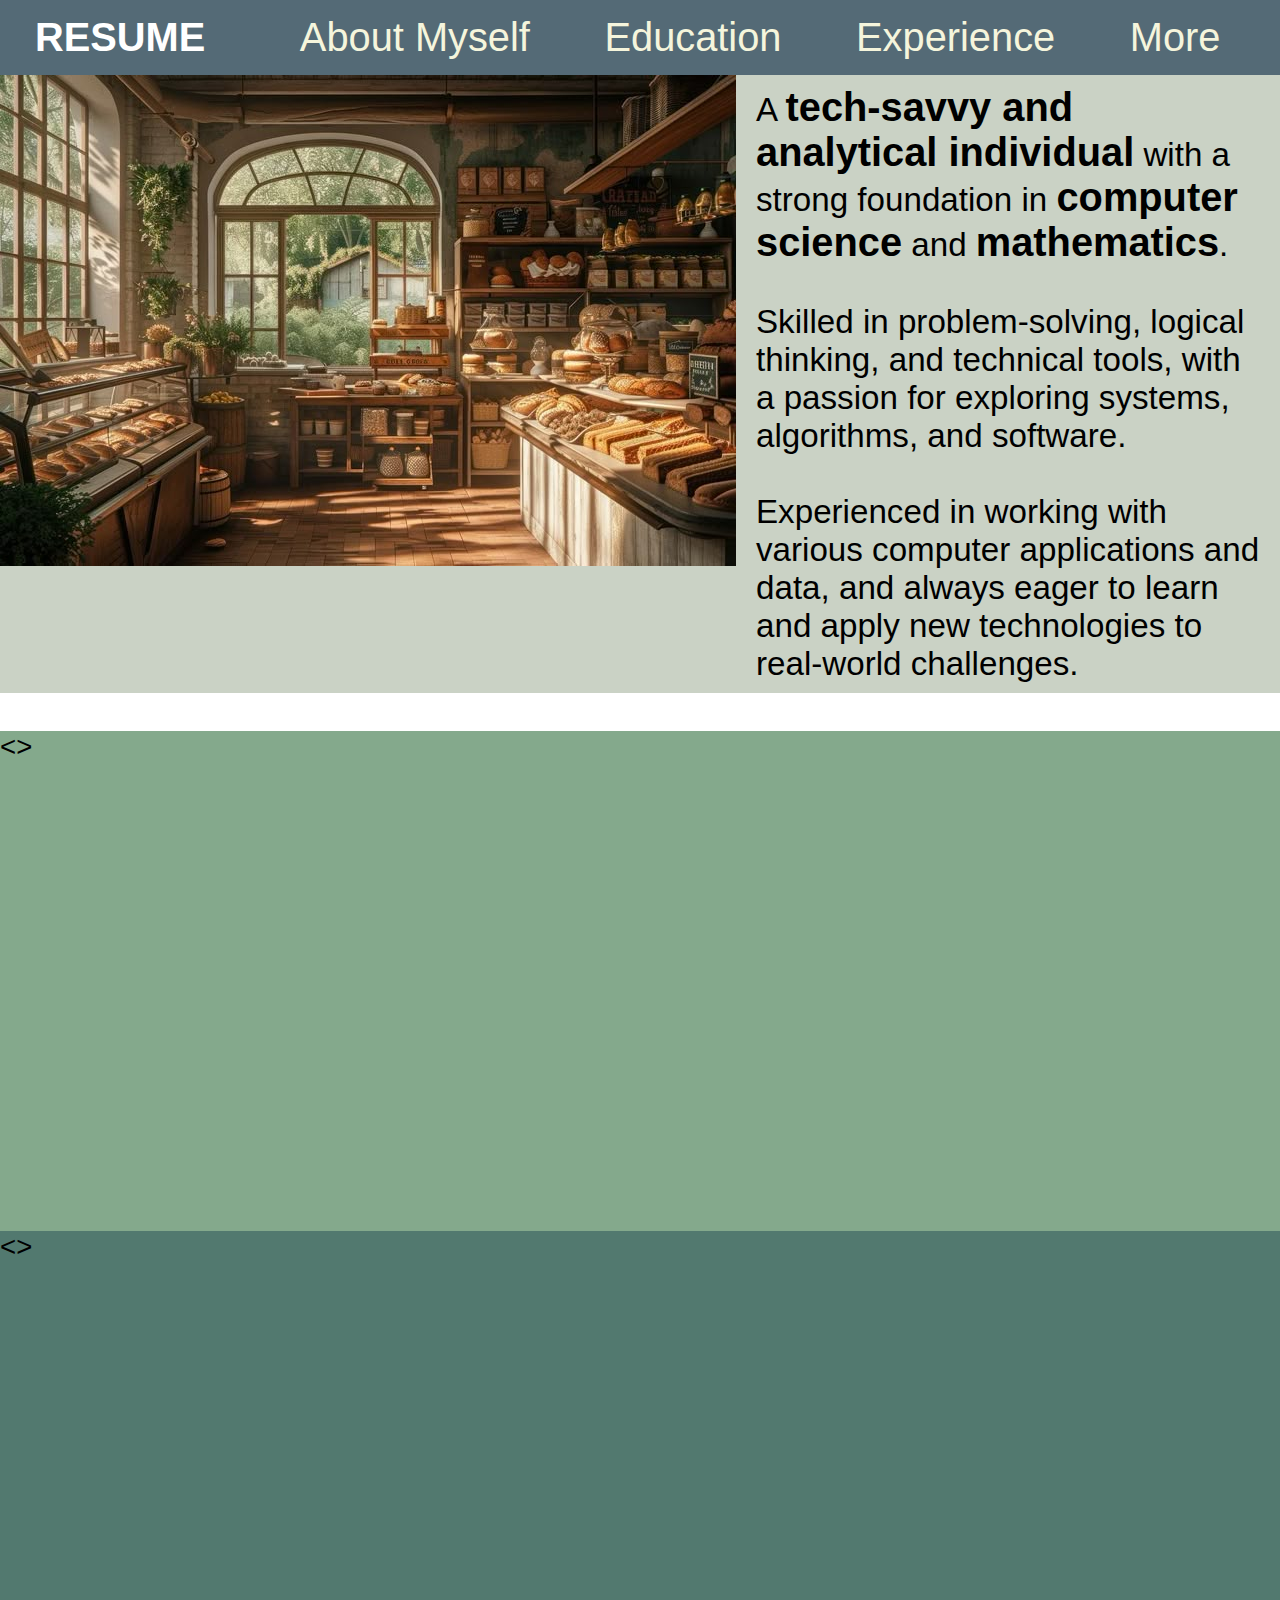
<file: index.html>
<!DOCTYPE html>
<html lang="en">
<head>
    <meta charset="UTF-8">
    <meta name="viewport" content="width=device-width, initial-scale=1.0">
    <link rel="stylesheet" href="index.css">

    <title>What's About Me</title>
</head>

<body>

    <div class="navi-bar">
        <span class="navi-title"><b>RESUME</b></span> 
        <div class="navi-links">
            <a href="" class="navi-bar-links">About Myself</a>
            <a href="" class="navi-bar-links">Education</a>
            <a href="" class="navi-bar-links">Experience</a>
            <a href="" class="navi-bar-links">More</a>
        </div>
    </div>
    
    <div class="hero-sec" id="hero-sec">
        <div class="here-sec-pic">
            <img src="Picture1.jpg" alt="Picture1" class="picture1">
        </div>

        <div class="hero-sec-txt">
            A <b>tech-savvy and analytical individual</b> with a strong foundation in <b>computer science</b> and <b>mathematics</b>. 
            <br><br>
            Skilled in problem-solving, logical thinking, and technical tools, with a passion for exploring systems, algorithms, and software. 
            <br><br>
            Experienced in working with various computer applications and data, and always eager to learn and apply new technologies to real-world challenges.
        </div>
    </div>

    <div class="flowing-text" id="flowing-text">
        <span>  WELCOME! WELCOME! WELCOME TO MY WEBSITE!</span>
    </div>

    <div class="edu-sec">
        <>
    </div>

    <div class="exp-sec">
        <>
    </div>

    <div class="more-sec">
        <>
    </div>

</body>
</html>
</file>
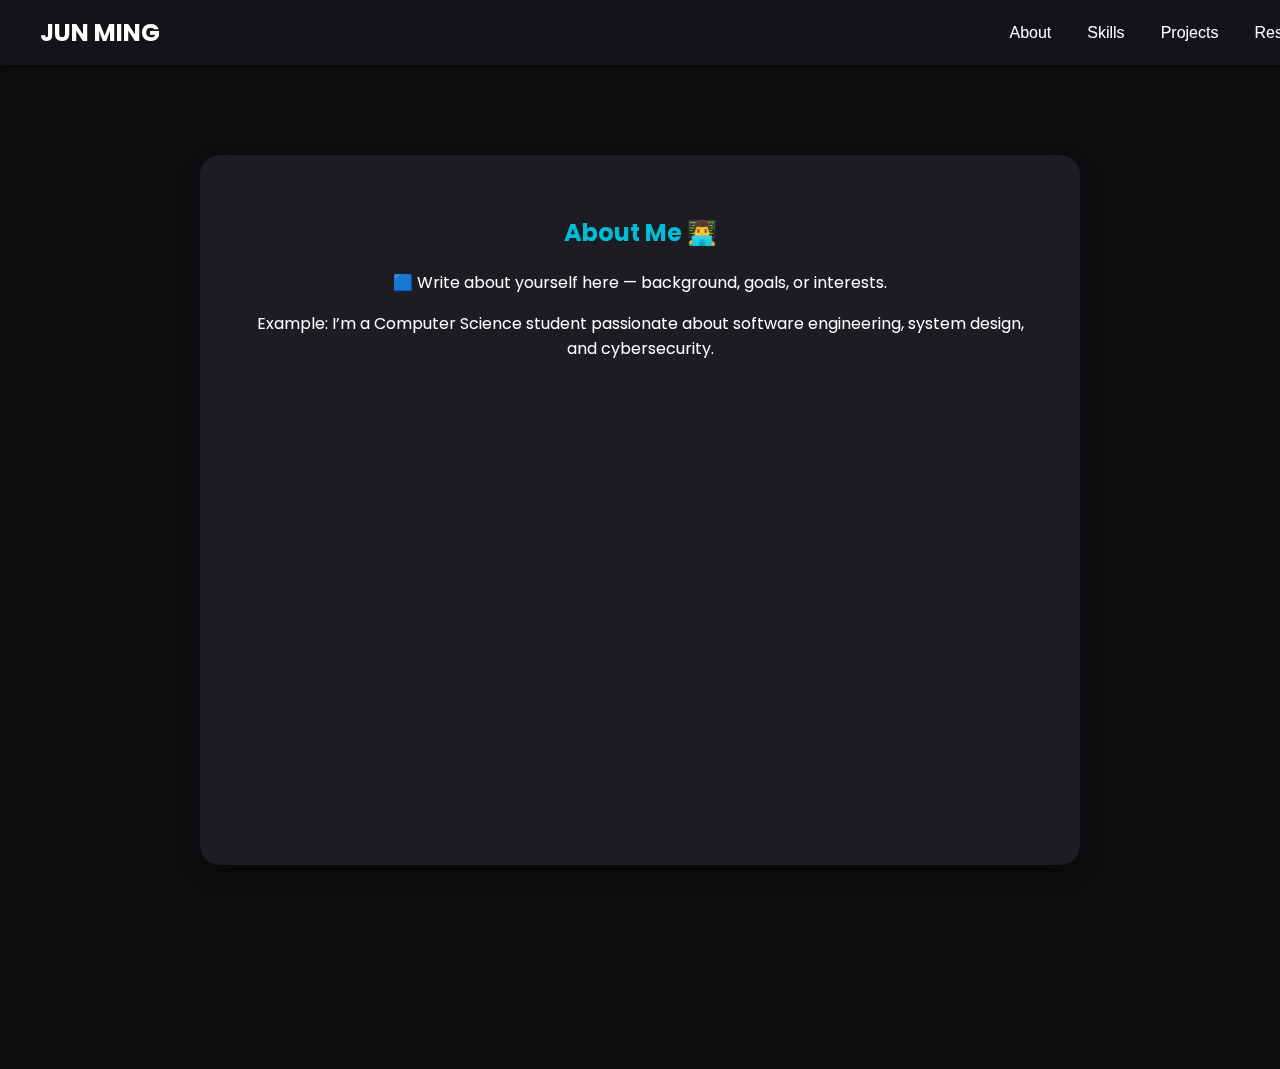
<file: job.html>
<!DOCTYPE html>
<html lang="en">
<head>
  <meta charset="UTF-8" />
  <meta name="viewport" content="width=device-width, initial-scale=1.0" />
  <title>Jun Ming | Resume</title>

  <!-- Link to CSS -->
  <link rel="stylesheet" href="css/style-job.css" />

  <!-- Google Fonts -->
  <link href="https://fonts.googleapis.com/css2?family=Poppins:wght@300;500;700&display=swap" rel="stylesheet">
</head>

<body>
  <!-- ===== Navigation Bar ===== -->
  <header class="navbar">
    <div class="nav-title">JUN MING</div>
    <nav class="nav-links">
      <button class="nav-btn" data-section="about">About</button>
      <button class="nav-btn" data-section="skills">Skills</button>
      <button class="nav-btn" data-section="projects">Projects</button>
      <button class="nav-btn" data-section="resume">Resume</button>
    </nav>
  </header>

  <!-- ===== Rotating Container ===== -->
  <main class="container">

    <!-- About Section -->
    <section class="card show" id="about">
      <h2>About Me 👨‍💻</h2>
      <p>🟦 Write about yourself here — background, goals, or interests.</p>
      <p>Example: I’m a Computer Science student passionate about software engineering, system design, and cybersecurity.</p>
    </section>

    <!-- Skills Section -->
    <section class="card" id="skills">
      <h2>Skills ⚙️</h2>
      <ul>
        <li>💻 Programming: Python, C++, JavaScript</li>
        <li>🛠️ Tools: Git, VS Code, Streamlit, MySQL</li>
        <li>🧠 Interests: Ethical Hacking, Networking, AI</li>
      </ul>
    </section>

    <!-- Projects Section -->
    <section class="card" id="projects">
      <h2>Projects 🚀</h2>
      <p>🟩 Reserve space here for your projects with short descriptions.</p>
      <p>Example: EchoLink — a social platform integrating MySQL and Streamlit.</p>
    </section>

    <!-- Resume Section -->
    <section class="card" id="resume">
      <h2>Resume 📄</h2>
      <p>🟨 Add your short professional summary or achievements here.</p>
      <button class="download-btn" id="downloadBtn">Download Resume ⬇️</button>
    </section>

  </main>

  <!-- ===== Script ===== -->
  <script src="script.js"></script>
</body>
</html>
</file>
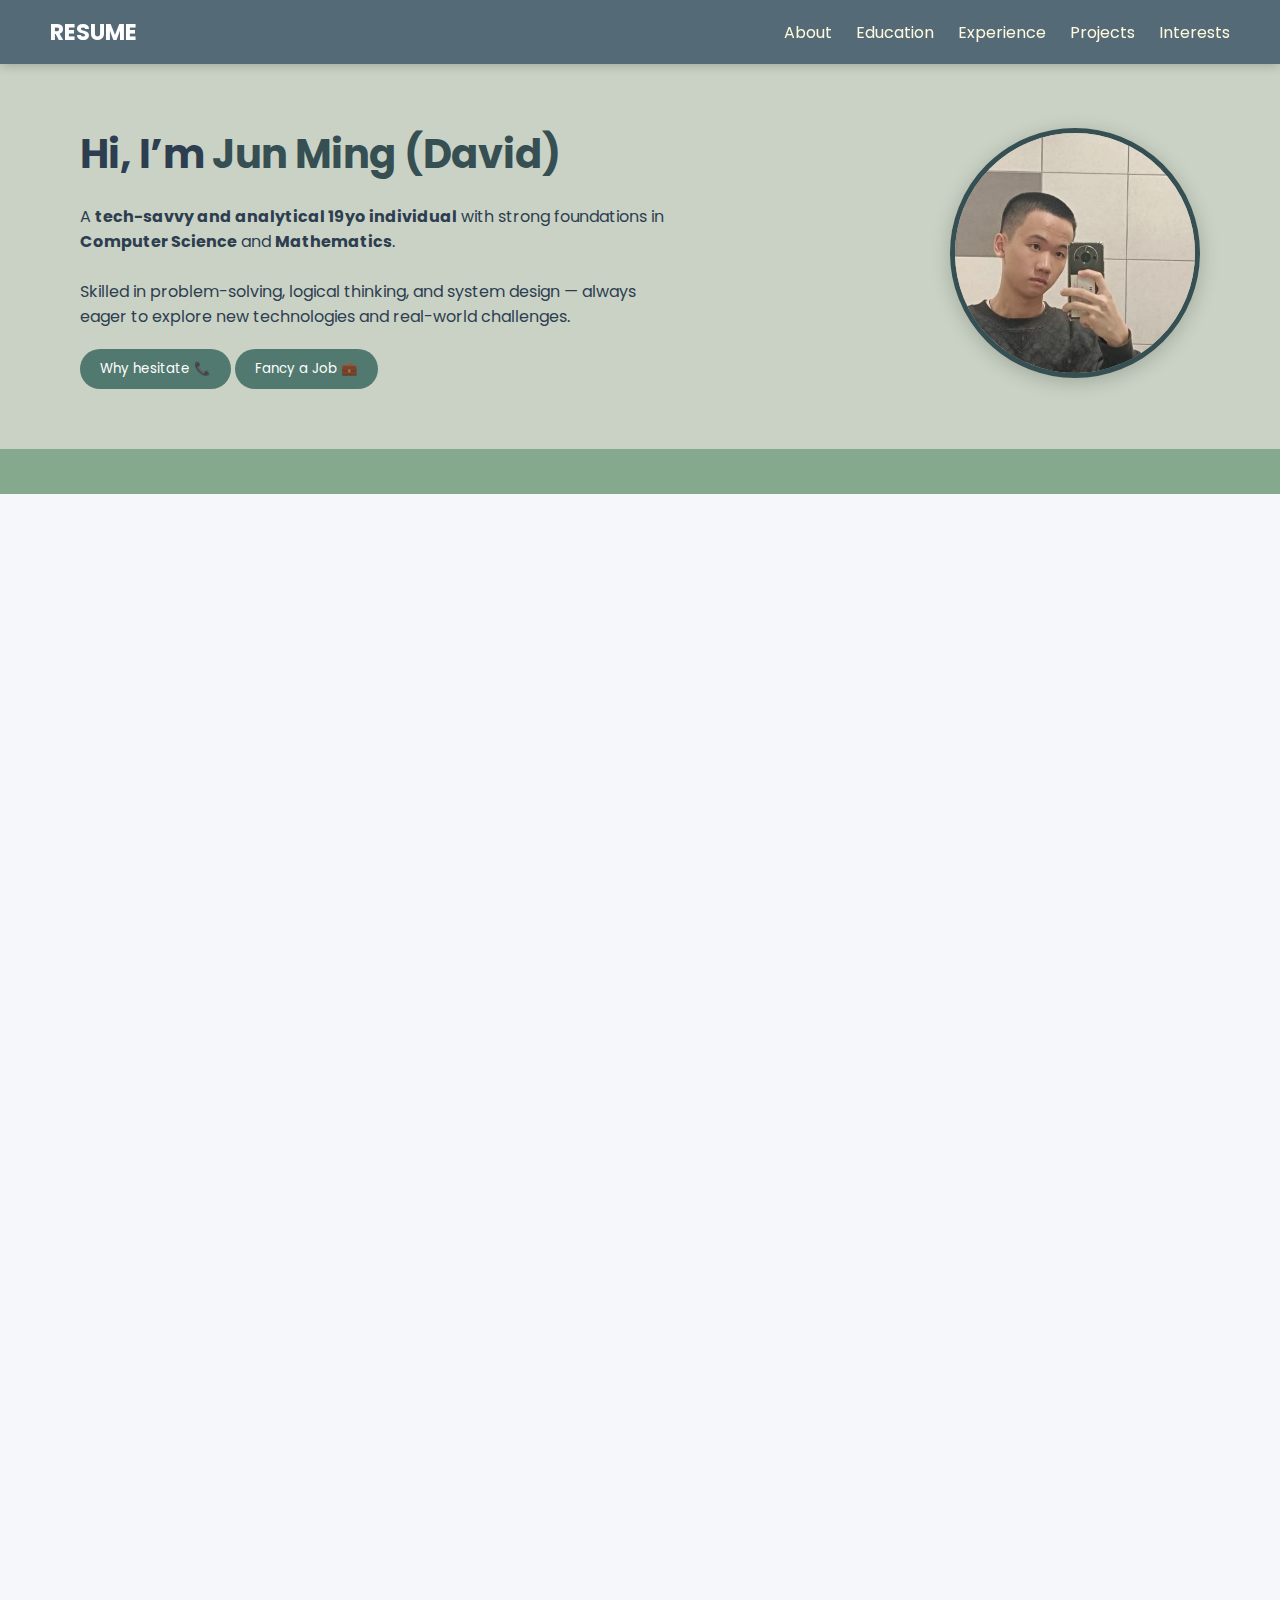
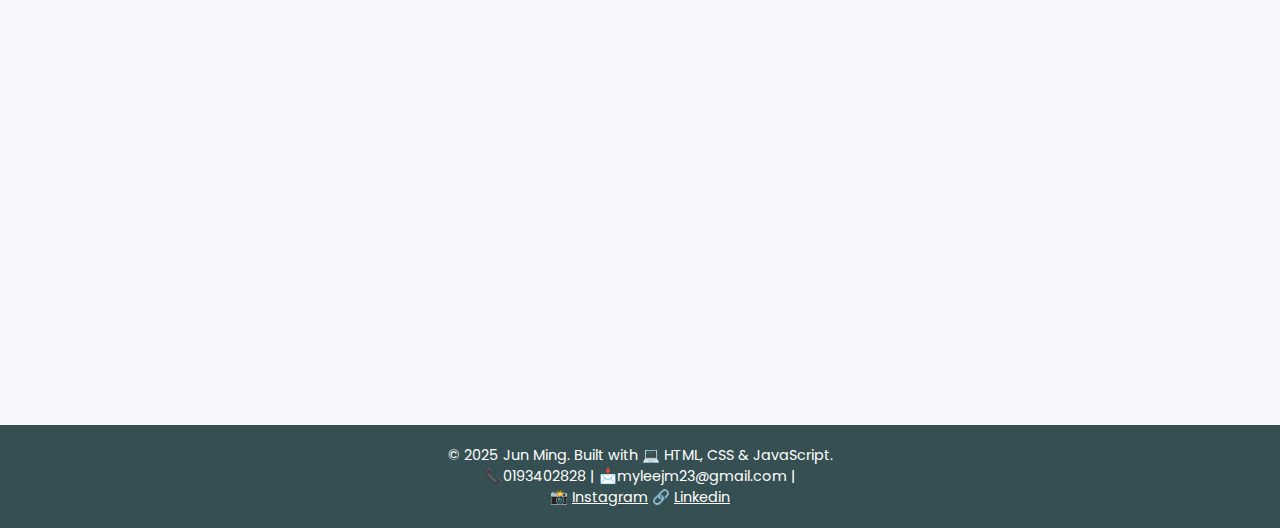
<file: main.html>
<!DOCTYPE html>
<html lang="en">

<head>
  <meta charset="UTF-8">
  <meta name="viewport" content="width=device-width, initial-scale=1.0">
  <title>What's About Me</title>

  <!-- Link CSS -->
  <link rel="stylesheet" href="css/style.css">

  <!-- Favicon -->
  <!-- <link rel="icon" type="image/x-icon" href="/images/favicon.ico"> -->

  <!-- Link Google Font -->
  <link href="https://fonts.googleapis.com/css2?family=Poppins:wght@300;500;700&display=swap" rel="stylesheet">

</head>

<body>
  <!-- ===== Navigation Bar ===== -->
  <header class="navbar">
    <div class="nav-title">RESUME</div>
    <nav class="nav-links">
      <a href="#about">About</a>
      <a href="#education">Education</a>
      <a href="#experience">Experience</a>
      <a href="#project">Projects</a>
      <a href="#interests">Interests</a>
    </nav>
  </header>

  <!-- ===== Hero Section ===== -->
  <section class="hero" id="about">
    <div class="hero-text">
      <h1>Hi, I’m <span class="highlight">Jun Ming (David)</span></h1>
      <p>
        A <b>tech-savvy and analytical 19yo individual</b> with strong foundations in
        <b>Computer Science</b> and <b>Mathematics</b>.<br><br>
        Skilled in problem-solving, logical thinking, and system design — always
        eager to explore new technologies and real-world challenges.
      </p>
      <button class="btn" id="contactBtn">Why hesitate 📞</button>
      <button class="btn" id="jobBtn">Fancy a Job 💼</button>
    </div>
    <div class="hero-img">
      <img src="images/Pic2.jpg" alt="Profile Picture">
    </div>
  </section>

  <!-- ===== Marquee Text ===== -->
  <div class="scroll-text">
    <span>WELCOME TO MY WEBSITE • LEARN MORE ABOUT ME • KEEP SCROLLING ↓</span>
  </div>

  <!-- ===== Education Section ===== -->
  <section class="section" id="education">
    <h2>Education 🎓</h2>
    <div class="content-box">
      <div class="card">
        <h3>SMJK Chong Hwa</h3>
        <p>Sijil Pelajaran Malaysia (SPM)</p>
        <p>📜 7A+ 2A 1A-</p>
        <p>📅 2019 – 2024</p>
      </div>

      <div class="card">
        <h3>Sunway College</h3>
        <p>Monash University Foundation Year (MUFY)</p>
        <p>📜 4 High Distinction</p>
        <p>📅 2019 – 2024</p>
      </div>

      <div class="card">
        <h3>Monash University</h3>
        <p>Bachelor of Computer Science</p>
        <p>⌛ Y1S1</p>
        <p>📅 2024 – Present</p>
      </div>
    </div>
  </section>

  <!-- ===== Experience Section ===== -->
  <section class="section dark" id="experience">
    <h2>Experience 💼</h2>
    <div class="content-box">
      <div class="card">
        <h3>Popular Book Co.</h3>
        <p>📍 Event Crew + Retail Assistant</p>
        <p>🏬 Popular BookFest 2025</p>
      </div>

      <div class="card">
        <h3>Coach New York</h3>
        <p>📍 Retail Assistant</p>
        <p>👜 Coach KLCC (2024)</p>
        <p>👜 Coach Pavilion (2025)</p>
      </div>
    </div>
  </section>

  <!-- ===== Project Section (Upgraded UI) ===== -->
  <section class="section gradient" id="project">
    <h2>Projects 🧑‍💻</h2>
    <div class="project-grid">
      <div class="project-card">
        <div class="project-icon">🏥</div>
        <div class="project-info">
          <h3>CareLog</h3>
          <p>Hospital management system for logging patient data, tracking moods, and managing appointments securely.
          </p>
          <a href="#" target="_blank" class="project-link">🔗 View CareLog</a>
        </div>
      </div>

      <div class="project-card">
        <div class="project-icon">💬</div>
        <div class="project-info">
          <h3>EchoLink</h3>
          <p>Social communication app integrating Streamlit for chat, mood tracking, and profile management.</p>
          <a href="https://echolink.streamlit.app/" target="_blank" class="project-link">🔗 Visit EchoLink</a>
        </div>
      </div>
    </div>
  </section>

  <!-- ===== Interests Section (New UI) ===== -->
  <section class="section dark" id="interests">
    <h2>My Interests 💡</h2>
    <div class="interest-container">
      <div class="interest">
        <span class="emoji">🧠</span>
        <h3>Cybersecurity</h3>
        <p>Exploring ethical hacking — understanding different vulnerabilities and how they are exploited.</p>
      </div>

      <div class="interest">
        <span class="emoji">💹</span>
        <h3>Investment</h3>
        <p>Self-directed study of macroeconomics and market trends, currently active in both MY & US market</p>
      </div>

      <div class="interest">
        <span class="emoji">🥁</span>
        <h3>24 Festive Drums</h3>
        <p>Composing and performing drum rhythms, expressing creativity through synchronized beats and movements.</p>
      </div>
    </div>
  </section>

  <!-- ===== Footer ===== -->
  <footer class="footer">
    <p>© 2025 Jun Ming. Built with 💻 HTML, CSS & JavaScript.</p>
    <p>📞0193402828 | 📩myleejm23@gmail.com |</p>
    <span>📸</span> <a href="https://www.instagram.com/davidabouuy/" style="color: white;" target="_blank">Instagram</a>
    <span>🔗</span> <a href="https://www.linkedin.com/in/myleejm/" style="color: white;" target="_blank">Linkedin</p>
  </footer>

  <!-- ===== JavaScript ===== -->
  <script src="js/script.js"></script>
</body>

</html>
</file>
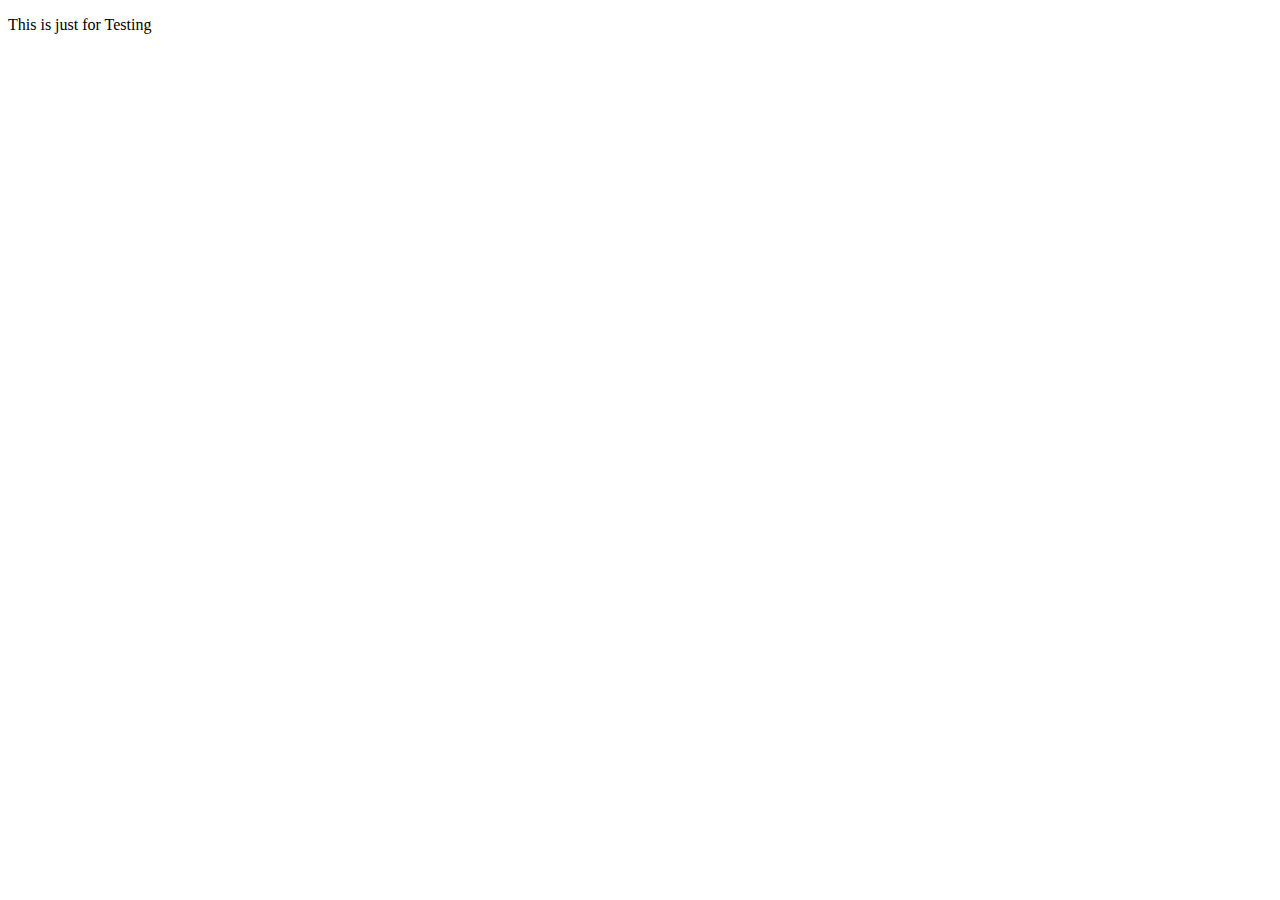
<file: testing.html>
<!DOCTYPE html>
<html lang="en">
<head>
    <meta charset="UTF-8">
    <meta name="viewport" content="width=device-width, initial-scale=1.0">
    <title>Testing</title>
</head>

<body>
    <p>This is just for Testing</p>
    
</body>
</html>
</file>
<file: index.css>
*{
    font-family: 'Franklin Gothic Medium', 'Arial Narrow', Arial, sans-serif;
    font-size: 120%;
    margin: 0px;
    padding: 0px;
}

.navi-bar{
    background-color: #546A76;
    color: azure;
    padding: 15px;
    align-content: center;
    position: sticky;
    top: 0;
    display: flex;
    width: 100%;
}

.navi-title{
    color: white;
    font-size: 120%;
    margin-left: 20px;
    margin-right: 20px;
    animation: title-glow 3s infinite alternate;
}

@keyframes title-glow{
    from{text-shadow: 0 0 5px #ffffff, 0 0 0px}
    to{text-shadow: 0 0 10px #ffffff, 0 0 30px}
}

.navi-links{
    display: flex;
    flex-grow: 1;
    justify-content: space-evenly;
}

.navi-bar-links{
    color: beige;
    text-decoration: none;
    transition: text-shadow 0.3s ease, color 0.3s ease;
}

.navi-bar-links:hover{
    text-shadow: 0 0 8px #ffcc00, 0 0 15px #ffcc00, 0 0 25px #ffcc00;
    color: #fff8dc;
}

.hero-sec{
    background-color: #CAD2C5;
    height: auto;
    display: flex;
}

.hero-sec-pic{
    width:auto;
}

.picture1{
    display: block;
    margin-left: auto;
    margin-right: auto;
    width: auto;
    height: auto;
}

.hero-sec-txt{
    font-family:Arial, Helvetica, sans-serif;
    margin: 10px 20px;

}

.flowing-text{
    overflow: hidden;
    white-space: nowrap;
    width: 100%;
    margin: 0;
}

.flowing-text span {
  display: inline-block;
  padding-left: 100%;
  animation: scroll-left 10s linear infinite;
}

@keyframes scroll-left {
  from { transform: translateX(0); }
  to   { transform: translateX(-100%); }
}

.edu-sec{
    height: 500px;
    background-color: #84A98C;
    display:flex;
}



.exp-sec{
    height: 500px;
    background-color: #52796F;
}

.more-sec{
    height: 500px;
    background-color: #354F52;
}
</file>
<file: css/style-job.css>
/* ===== Basic Styling ===== */
body {
  margin: 0;
  font-family: 'Poppins', sans-serif;
  background: #0e0e10;
  color: #fff;
  overflow: hidden;
}

/* ===== Navbar ===== */
.navbar {
  display: flex;
  justify-content: space-between;
  align-items: center;
  padding: 15px 40px;
  background: #141418;
  position: fixed;
  top: 0;
  width: 100%;
  z-index: 10;
  box-shadow: 0 3px 8px rgba(0,0,0,0.3);
}

.nav-title {
  font-size: 1.5em;
  font-weight: 700;
}

.nav-links .nav-btn {
  background: transparent;
  color: #fff;
  border: none;
  margin-left: 20px;
  font-size: 1em;
  cursor: pointer;
  transition: color 0.3s;
}

.nav-links .nav-btn:hover {
  color: #00bcd4;
}

/* ===== Main Container ===== */
.container {
  display: flex;
  justify-content: center;
  align-items: center;
  height: 100vh;
  perspective: 1000px;
  margin-top: 60px; /* avoid overlapping navbar */
}

/* ===== Card Sections ===== */
.card {
  position: absolute;
  width: 70%;
  max-width: 800px;
  height: 70%;
  background: #1c1c22;
  border-radius: 20px;
  padding: 40px;
  text-align: center;
  opacity: 0;
  transform: rotateY(90deg);
  transition: all 0.8s ease;
  box-shadow: 0 10px 25px rgba(0,0,0,0.4);
}

.card.show {
  opacity: 1;
  transform: rotateY(0deg);
}

h2 {
  color: #00bcd4;
}

/* ===== Resume Button ===== */
.download-btn {
  margin-top: 20px;
  padding: 12px 20px;
  border: none;
  border-radius: 10px;
  background: #00bcd4;
  color: #fff;
  cursor: pointer;
  font-weight: 600;
  transition: 0.3s;
}

.download-btn:hover {
  background: #0099aa;
}
</file>
<file: css/style.css>
/* ===== Base Styling ===== */
* {
  margin: 0;
  padding: 0;
  box-sizing: border-box;
  font-family: 'Poppins', sans-serif;
}

body {
  background: #f5f7fa;
  color: #2c3e50;
  scroll-behavior: smooth;
}

html {
  scroll-behavior: smooth;
}

/* ===== Navbar ===== */
.navbar {
  position: sticky;
  top: 0;
  display: flex;
  justify-content: space-between;
  align-items: center;
  background: #546A76;
  padding: 15px 50px;
  color: white;
  z-index: 100;
  box-shadow: 0 2px 10px rgba(0, 0, 0, 0.2);
}

.nav-title {
  font-size: 1.4rem;
  font-weight: bold;
  animation: glow 3s infinite alternate;
}

@keyframes glow {
  from {
    text-shadow: 0 0 5px #fff;
  }

  to {
    text-shadow: 0 0 15px #fff8dc;
  }
}

.nav-links a {
  color: #fff8dc;
  margin-left: 20px;
  border-right: 0px;
  text-decoration: none;
  transition: color 0.3s ease, text-shadow 0.3s ease;
}

.nav-links a:hover {
  color: #ffcc00;
  text-shadow: 0 0 10px #ffcc00;
}

/* ===== Hero Section ===== */
.hero {
  display: flex;
  justify-content: space-between;
  align-items: center;
  background: #CAD2C5;
  padding: 60px 80px;
  flex-wrap: wrap;
}

.hero-text {
  max-width: 600px;
}

.hero-text h1 {
  font-size: 2.5rem;
  margin-bottom: 20px;
}

.highlight {
  color: #354F52;
}

.hero-img img {
  width: 250px;
  height: 250px;
  border-radius: 50%;
  border: 5px solid #354F52;
  box-shadow: 0 4px 20px rgba(0, 0, 0, 0.2);
}

.btn {
  margin-top: 20px;
  padding: 10px 20px;
  background-color: #52796F;
  color: white;
  border: none;
  border-radius: 20px;
  cursor: pointer;
  transition: 0.3s;
}

.btn:hover {
  background-color: #354F52;
  transform: scale(1.05);
}

/* ===== Marquee Text ===== */
.scroll-text {
  background-color: #84A98C;
  color: white;
  overflow: hidden;
  white-space: nowrap;
  padding: 10px 0;
}

.scroll-text span {
  display: inline-block;
  padding-left: 100%;
  animation: scroll 12s linear infinite;
}

@keyframes scroll {
  from {
    transform: translateX(0);
  }

  to {
    transform: translateX(-100%);
  }
}

/* ===== Sections ===== */
.section {
  padding: 60px 80px;
  background: #fff;
  scroll-margin-top: 100px;
  opacity: 0;
  transform: translateY(50px);
  transition: 0.8s ease;
}

.section.visible {
  opacity: 1;
  transform: translateY(0);
}

.section.dark {
  background: #52796F;
  color: white;
}

.section h2 {
  margin-bottom: 30px;
  font-size: 2rem;
  text-align: center;
}

.content-box {
  display: flex;
  flex-wrap: wrap;
  justify-content: center;
  gap: 25px;
}

.card {
  background: rgba(255, 255, 255, 0.1);
  backdrop-filter: blur(8px);
  border-radius: 15px;
  padding: 20px;
  width: 300px;
  box-shadow: 0 2px 10px rgba(0, 0, 0, 0.1);
  transition: 0.3s;
}

.dark .card {
  background: rgba(255, 255, 255, 0.15);
}

.card:hover {
  transform: translateY(-5px);
}

/* ===== Gradient Project Section ===== */
.gradient {
  background: linear-gradient(135deg, #cad2c5, #84a98c);
  color: #2c3e50;
}

.project-grid {
  display: grid;
  grid-template-columns: repeat(auto-fit, minmax(280px, 1fr));
  gap: 25px;
}

.project-card {
  display: flex;
  align-items: flex-start;
  gap: 15px;
  background: #fff;
  border-radius: 15px;
  padding: 20px;
  box-shadow: 0 4px 15px rgba(0, 0, 0, 0.1);
  transition: transform 0.3s ease, box-shadow 0.3s ease;
}

.project-card:hover {
  transform: translateY(-5px);
  box-shadow: 0 8px 20px rgba(0, 0, 0, 0.15);
}

.project-icon {
  font-size: 2rem;
}

.project-info h3 {
  margin-bottom: 10px;
  color: #354f52;
}

.project-link {
  text-decoration: none;
  color: #52796f;
  font-weight: 500;
}

.project-link:hover {
  text-decoration: underline;
}

/* ===== Interests Section ===== */
.interest-container {
  display: flex;
  flex-wrap: wrap;
  justify-content: center;
  gap: 30px;
  margin-top: 30px;
}

.interest {
  background: rgba(255, 255, 255, 0.1);
  border-radius: 15px;
  width: 280px;
  text-align: center;
  padding: 25px;
  transition: 0.3s ease;
  backdrop-filter: blur(8px);
}

.interest:hover {
  transform: translateY(-10px);
  background: rgba(255, 255, 255, 0.2);
}

.interest .emoji {
  font-size: 2rem;
  display: block;
  margin-bottom: 10px;
}

.interest h3 {
  margin-bottom: 10px;
  font-size: 1.2rem;
}

/* ===== Footer ===== */
.footer {
  text-align: center;
  padding: 20px;
  background: #354F52;
  color: white;
  font-size: 0.9rem;
}
</file>
